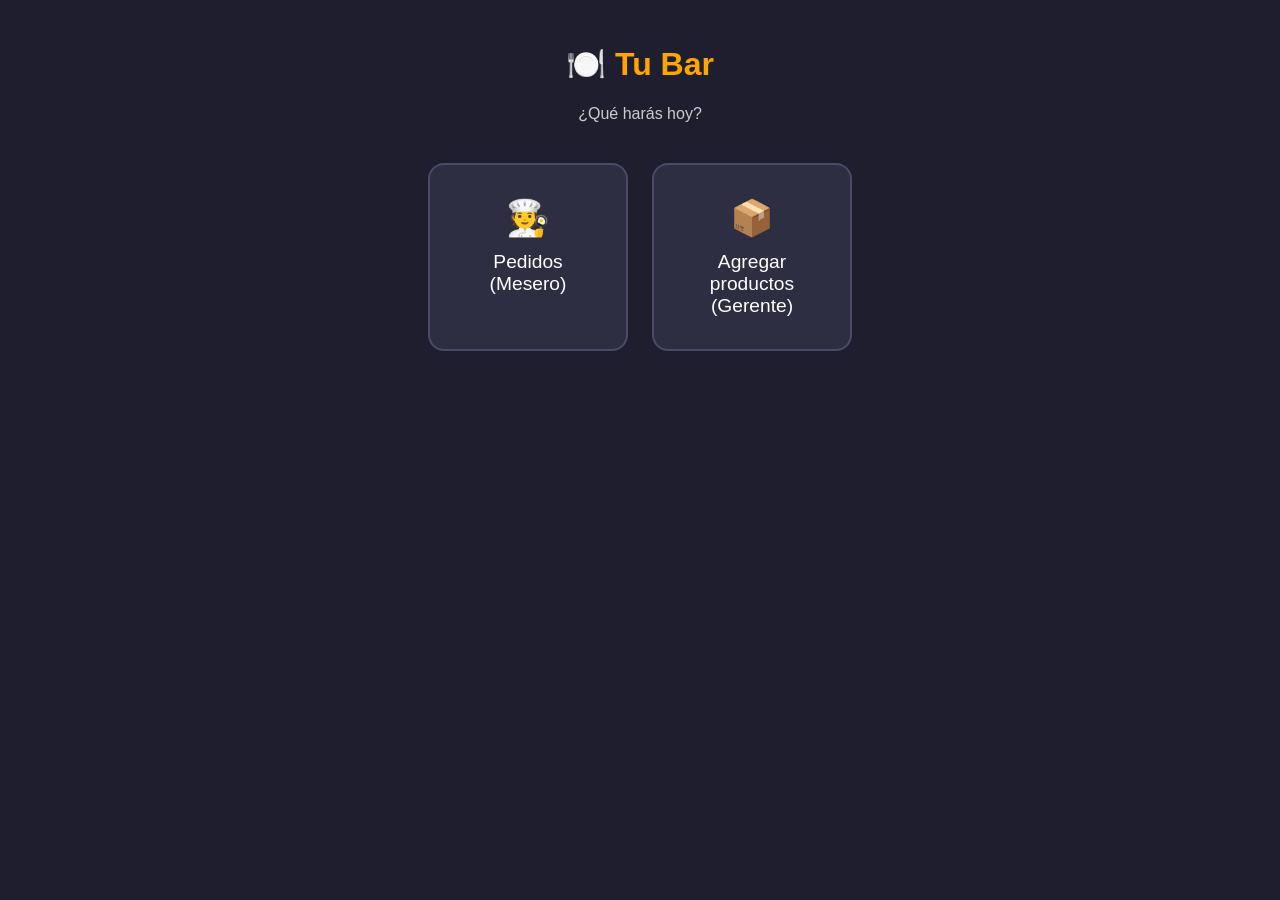
<file: index.html>
<!DOCTYPE html>
<html lang="es">
<head>
    <meta charset="UTF-8">
    <meta name="viewport" content="width=device-width, initial-scale=1.0">
    <title>Tu Bar</title>
    <link rel="stylesheet" href="style.css">
</head>
<body>
    <h1>🍽️ Tu Bar</h1>
    <p class="subtitulo">¿Qué harás hoy?</p>
    <div class="opciones">
        <a class="boton-grande" href="pedidos.html">
            <span>🧑‍🍳</span>
            Pedidos<br>(Mesero)
        </a>
        <a class="boton-grande" href="productos.html">
            <span>📦</span>
            Agregar productos<br>(Gerente)
        </a>
    </div>
</body>
</html>
</file>
<file: style.css>
* {
    box-sizing: border-box;
}

body {
    font-family: 'Segoe UI', Arial, sans-serif;
    background: #1e1e2f;
    color: #fff;
    margin: 0;
    padding: 24px;
    min-height: 100vh;
}

h1 {
    text-align: center;
    color: #ffa500;
}

.subtitulo {
    text-align: center;
    color: #ccc;
    margin-bottom: 24px;
}

.volver {
    display: inline-block;
    margin-bottom: 20px;
    color: #9ab4ff;
    text-decoration: none;
}

.volver:hover {
    text-decoration: underline;
}

/* --- Landing --- */
.opciones {
    display: flex;
    gap: 24px;
    flex-wrap: wrap;
    justify-content: center;
    margin-top: 40px;
}

.boton-grande {
    text-decoration: none;
    background: #2e2e42;
    border: 2px solid #4a4a6a;
    border-radius: 16px;
    padding: 32px 40px;
    color: #fff;
    font-size: 1.2rem;
    text-align: center;
    width: 200px;
    transition: transform 0.15s ease, background 0.15s ease;
}

.boton-grande:hover {
    background: #3d3d5c;
    transform: translateY(-4px);
}

.boton-grande span {
    display: block;
    font-size: 2.2rem;
    margin-bottom: 12px;
}

/* --- Lista de productos / pedido --- */
.tarjeta {
    background: #2e2e42;
    border-radius: 12px;
    padding: 16px 20px;
    max-width: 500px;
    margin: 0 auto 12px auto;
    display: flex;
    justify-content: space-between;
    align-items: center;
}

.tarjeta .info strong {
    display: block;
    font-size: 1.1rem;
}

.tarjeta .info .precio {
    color: #4caf50;
    font-weight: bold;
}

.tarjeta button, .tarjeta a.eliminar {
    border: none;
    border-radius: 8px;
    padding: 10px 16px;
    font-size: 1rem;
    cursor: pointer;
    text-decoration: none;
    color: white;
}

.btn-agregar {
    background: #4caf50;
}

.btn-agregar:hover {
    background: #43a047;
}

.btn-eliminar {
    background: #e53935;
}

.btn-eliminar:hover {
    background: #c62828;
}

/* --- Formulario --- */
form.formulario {
    background: #2e2e42;
    border-radius: 12px;
    padding: 20px;
    max-width: 400px;
    margin: 0 auto 32px auto;
    display: flex;
    flex-direction: column;
    gap: 12px;
}

form.formulario input {
    padding: 10px;
    border-radius: 8px;
    border: none;
    font-size: 1rem;
}

form.formulario button {
    padding: 10px;
    border-radius: 8px;
    border: none;
    background: #4caf50;
    color: white;
    font-size: 1rem;
    cursor: pointer;
}

form.formulario button:hover {
    background: #43a047;
}

.error {
    max-width: 400px;
    margin: 0 auto 16px auto;
    color: #ff6b6b;
    text-align: center;
}

.total {
    max-width: 500px;
    margin: 20px auto;
    text-align: right;
    font-size: 1.3rem;
    font-weight: bold;
    color: #4caf50;
}

.acciones-pedido {
    max-width: 500px;
    margin: 20px auto;
    display: flex;
    gap: 12px;
    justify-content: flex-end;
}

.acciones-pedido a {
    text-decoration: none;
    padding: 10px 20px;
    border-radius: 8px;
    color: white;
    font-size: 1rem;
}

.btn-ver {
    background: #2196f3;
}

.btn-reiniciar {
    background: #e53935;
}

.btn-pagar {
    background: #2196f3;
}

.btn-pagar:hover {
    background: #1976d2;
}

/* --- Modal de pago --- */
.modal-overlay {
    position: fixed;
    top: 0;
    left: 0;
    width: 100%;
    height: 100%;
    background: rgba(0,0,0,0.6);
    display: flex;
    align-items: center;
    justify-content: center;
    z-index: 100;
}

.modal-caja {
    background: #2e2e42;
    border-radius: 16px;
    padding: 28px;
    width: 90%;
    max-width: 360px;
    text-align: center;
}

.metodos-pago {
    display: flex;
    gap: 12px;
    justify-content: center;
    margin-bottom: 16px;
}

.metodo {
    flex: 1;
    padding: 14px 8px;
    border: none;
    border-radius: 10px;
    background: #4caf50;
    color: white;
    font-size: 1rem;
    cursor: pointer;
}

.metodo:hover {
    background: #43a047;
}

.recibo-ok {
    color: #4caf50;
    font-weight: bold;
    font-size: 1.1rem;
}

.modal-acciones {
    margin-top: 16px;
}

.btn-cerrar {
    background: #555;
    color: white;
    border: none;
    padding: 10px 20px;
    border-radius: 8px;
    cursor: pointer;
    font-size: 1rem;
}

.btn-cerrar:hover {
    background: #444;
}
</file>
